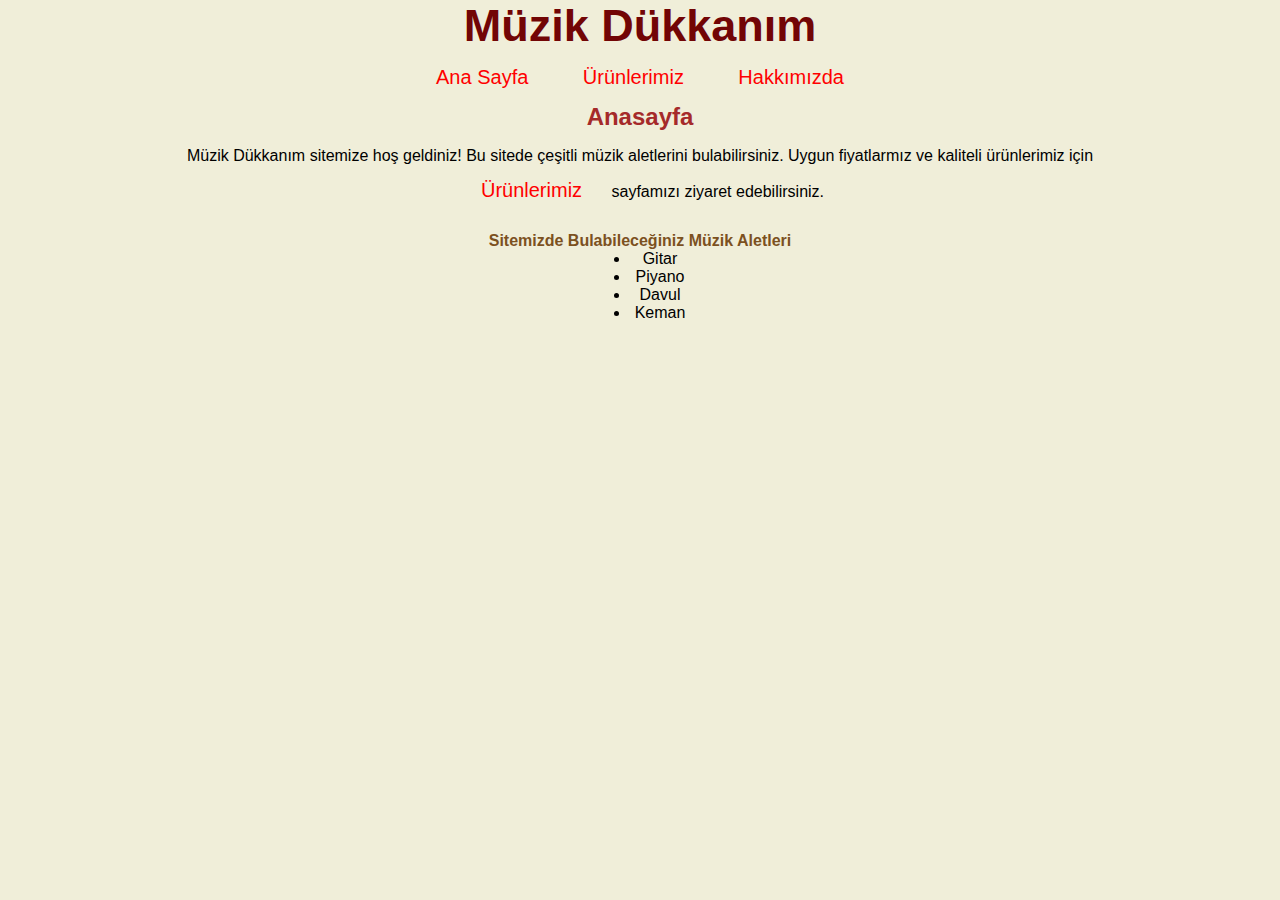
<file: index.html>
<!DOCTYPE html>
<html lang="en">

<head>
    <meta charset="UTF-8">
    <meta http-equiv="X-UA-Compatible" content="IE=edge">
    <meta name="viewport" content="width=device-width, initial-scale=1.0">
    <title>Müzik Dükkanı</title>
    <link rel="stylesheet" href="css/main.css">

</head>

<body>
    <header>
        <div>
            <nav class="center">
                <h1>Müzik Dükkanım</h1>
                <a href="index.html">Ana Sayfa</a>
                <a href="product.html">Ürünlerimiz</a>
                <a href="about.html">Hakkımızda</a>
            </nav>
        </div>
    </header>

    <section>
        <div>
        <h2 class="center">Anasayfa</h2>
        <p class="center">Müzik Dükkanım sitemize hoş geldiniz! Bu sitede çeşitli müzik aletlerini bulabilirsiniz. Uygun fiyatlarmız ve
            kaliteli ürünlerimiz için <br><a href="product.html">Ürünlerimiz</a> sayfamızı ziyaret edebilirsiniz.</p>
        <h4 class="center" style="color:rgb(124, 81, 31)">Sitemizde Bulabileceğiniz Müzik Aletleri</h4>
        <ul class="product-list">
            <li>Gitar</li>
            <li>Piyano</li>
            <li>Davul</li>
            <li>Keman</li>
        </ul>
    </div>
    </section>

</body>
</html>
</file>
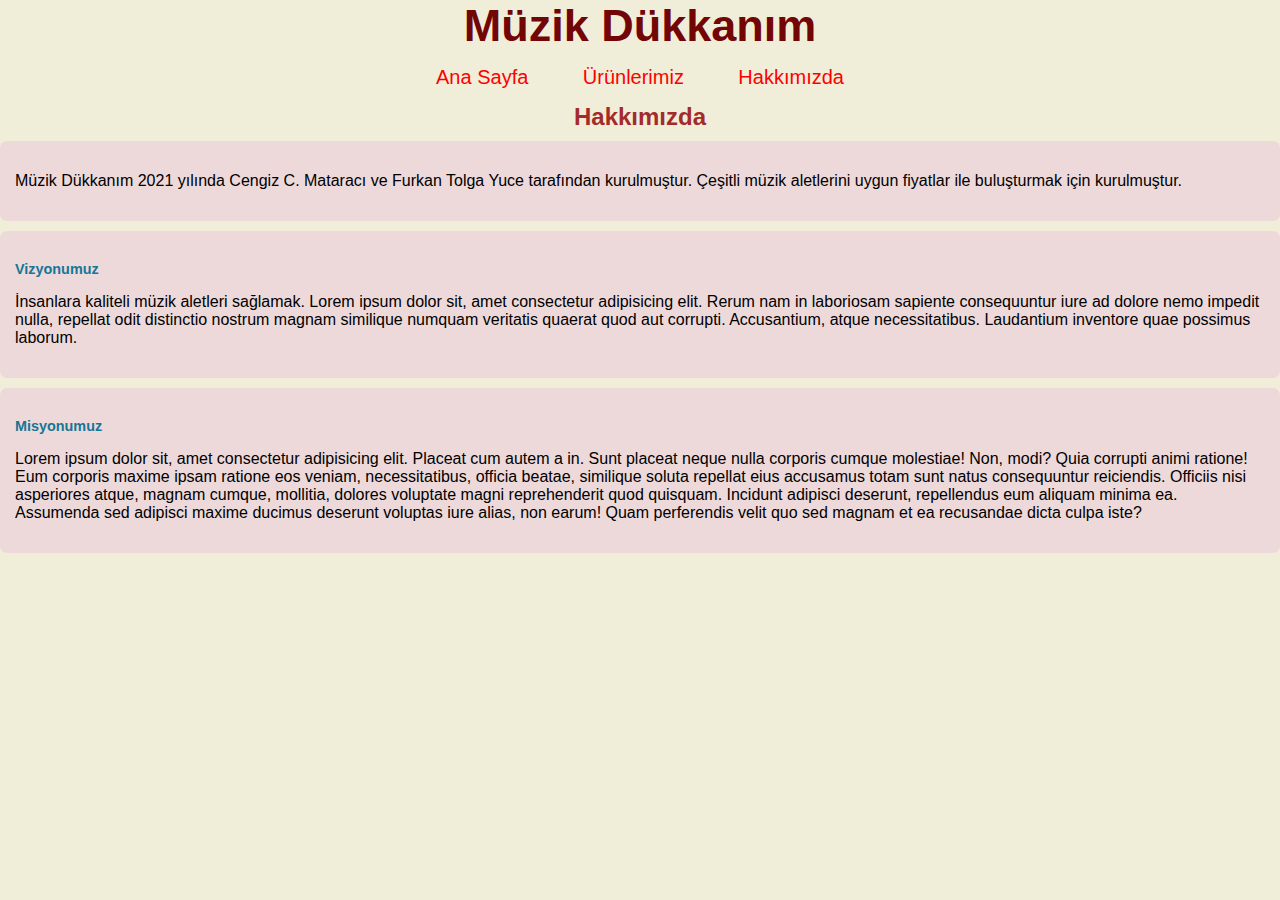
<file: about.html>
<!DOCTYPE html>
<html lang="en">

<head>
    <meta charset="UTF-8">
    <meta http-equiv="X-UA-Compatible" content="IE=edge">
    <meta name="viewport" content="width=device-width, initial-scale=1.0">
    <title>Hakkımızda</title>
    <link rel="stylesheet" href="css/main.css">

</head>
<body>
    <header>
        <div>
            <nav class="center">
                <h1>Müzik Dükkanım</h1>
                <a href="index.html">Ana Sayfa</a>
                <a href="product.html">Ürünlerimiz</a>
                <a href="about.html">Hakkımızda</a>
            </nav>
        </div>

        <main>
        <h2 class="center">Hakkımızda</h2>
        <article>
            <p>

                Müzik Dükkanım 2021 yılında Cengiz C. Mataracı ve Furkan Tolga Yuce tarafından kurulmuştur. Çeşitli
                müzik aletlerini uygun fiyatlar ile
                buluşturmak için kurulmuştur.
            </p>
        </article>

        <article>
            <h3 class="txt-title">Vizyonumuz</h3>

            <p>
                İnsanlara kaliteli müzik aletleri sağlamak. Lorem ipsum dolor sit, amet consectetur adipisicing elit.
                Rerum nam in laboriosam sapiente consequuntur iure ad dolore nemo impedit nulla, repellat odit
                distinctio nostrum magnam similique numquam veritatis quaerat quod aut corrupti. Accusantium, atque
                necessitatibus. Laudantium inventore quae possimus laborum.
            </p>
        </article>

        <article>
            <h3 class="txt-title">Misyonumuz</h3>

            <p>
                Lorem ipsum dolor sit, amet consectetur adipisicing elit. Placeat cum autem a in. Sunt placeat neque nulla corporis cumque molestiae! Non, modi? Quia corrupti animi ratione! Eum corporis maxime ipsam ratione eos veniam, necessitatibus, officia beatae, similique soluta repellat eius accusamus totam sunt natus consequuntur reiciendis. Officiis nisi asperiores atque, magnam cumque, mollitia, dolores voluptate magni reprehenderit quod quisquam. Incidunt adipisci deserunt, repellendus eum aliquam minima ea. Assumenda sed adipisci maxime ducimus deserunt voluptas iure alias, non earum! Quam perferendis velit quo sed magnam et ea recusandae dicta culpa iste?
            </p>
        </article>
        </main>
        
</body>
</html>
</file>
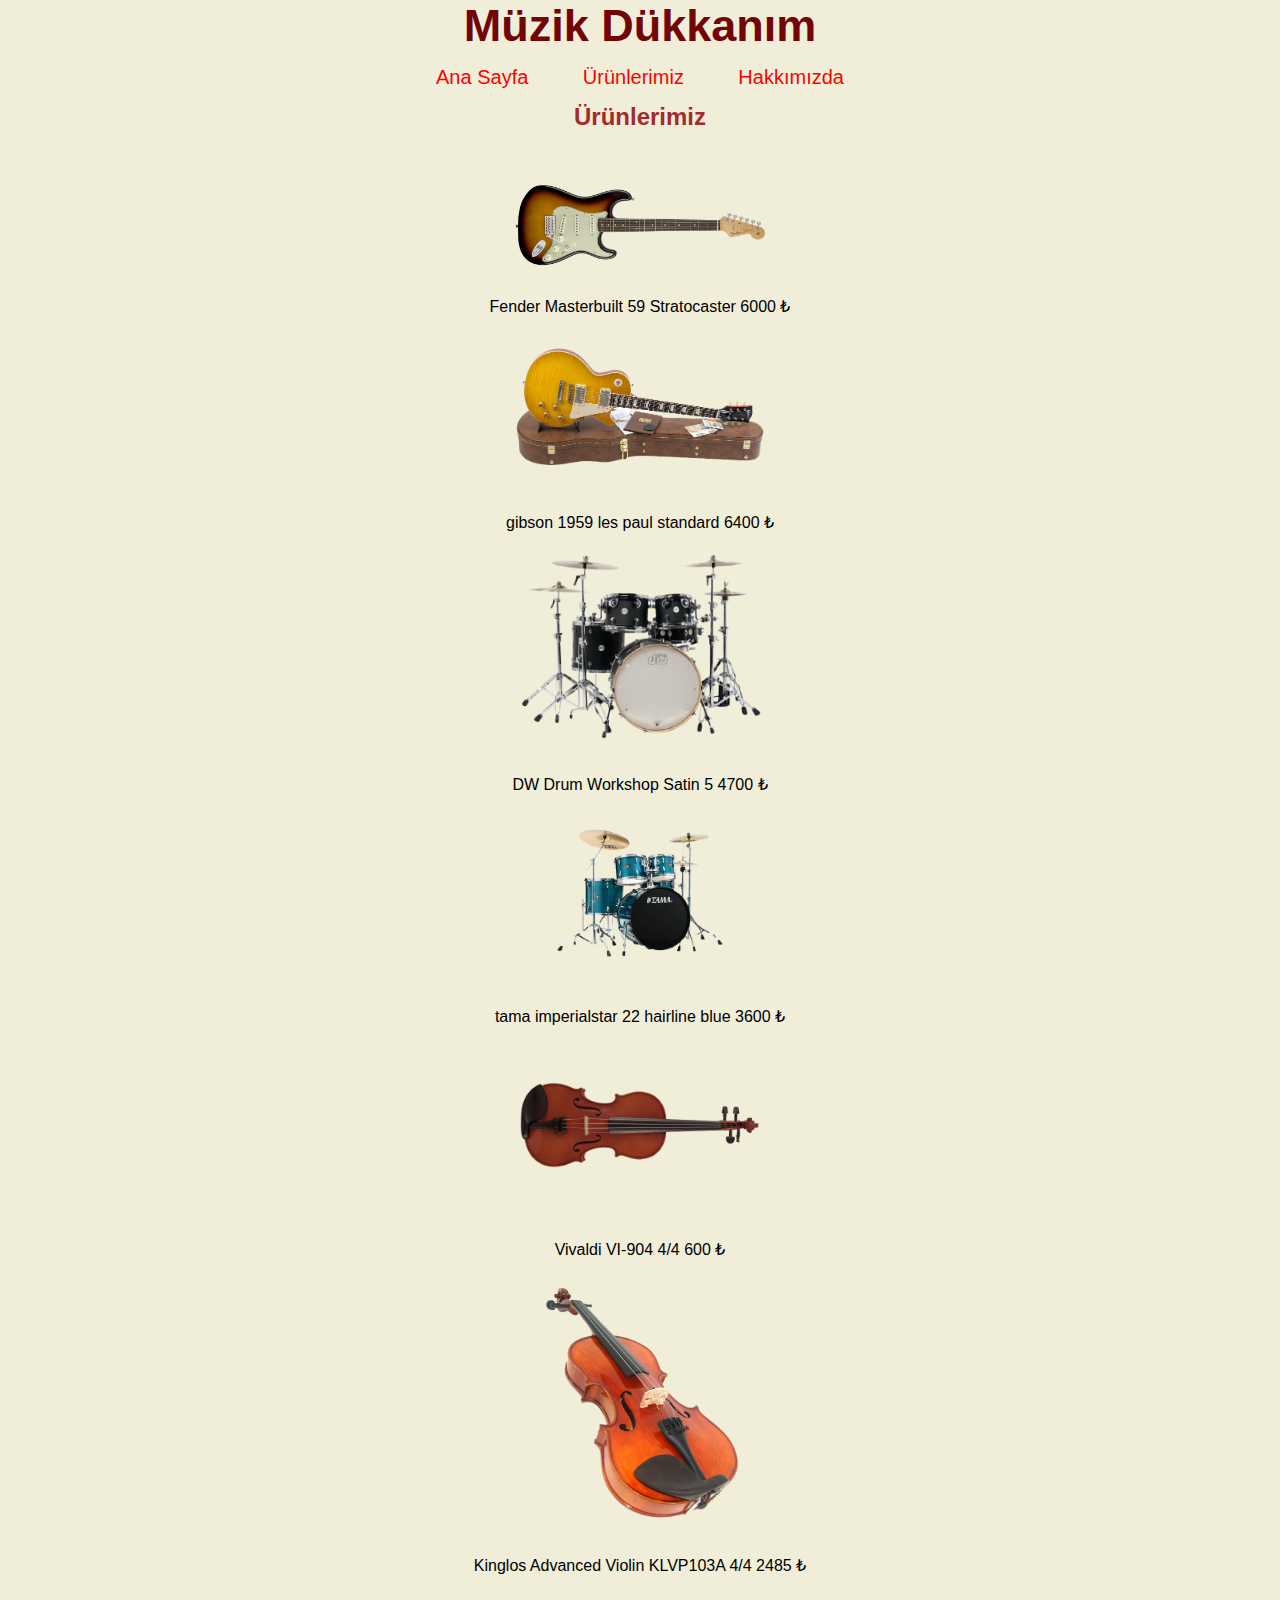
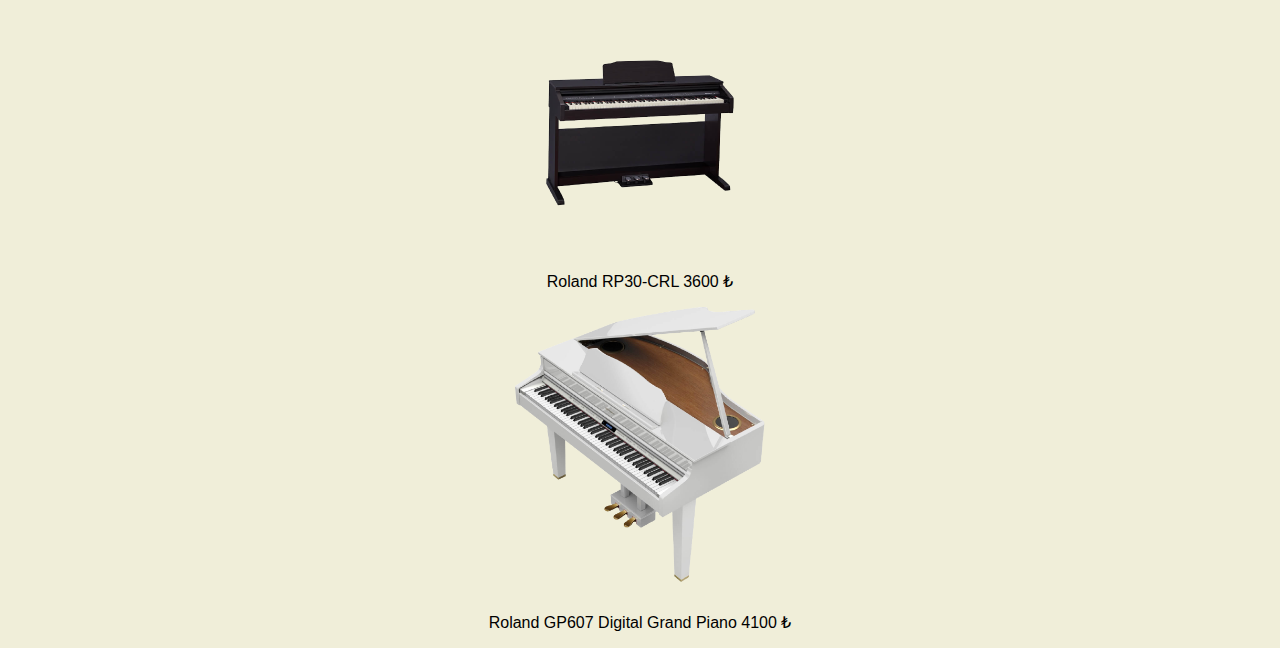
<file: product.html>
<!DOCTYPE html>
<html lang="en">

<head>
    <meta charset="UTF-8">
    <meta http-equiv="X-UA-Compatible" content="IE=edge">
    <meta name="viewport" content="width=device-width, initial-scale=1.0">
    <title>Ürünlerimiz</title>
    <link rel="stylesheet" href="css/main.css">

</head>
<body>
    <header>
        <div>
            <nav class="center">
                <h1>Müzik Dükkanım</h1> 
                <a href="index.html">Ana Sayfa</a>
                <a href="product.html">Ürünlerimiz</a>
                <a href="about.html">Hakkımızda</a>
                
            </nav>
        </div>
        <main>
        <h2 class="center">Ürünlerimiz</h2>
        <br> <br> <br>
        <ol class="center">
            <li>
                <img width="250px" height="80.76px" src="1.jpg" alt="fender master">
             </li>
             <p class="product">
                Fender Masterbuilt 59 Stratocaster
                <span class="price">6000 ₺</span></p>
             <li><img width="250px" height="150px" src="2.jpg" alt="fender master">
             </li>
             <p class="product">
                gibson 1959 les paul standard
                <span class="price">6400 ₺</span>
            </p>
             <li><img width="250px" height="196px" src="3.jpg" alt="fender master">
             </li>
             <p class="product">
                DW Drum Workshop Satin 5
                <span class="price">4700 ₺</span>
            </p>
             <li><img width="250px" height="166px" src="4.jpg" alt="fender master">
             </li>
             <p class="product">
                tama imperialstar 22 hairline blue
                <span class="price">3600 ₺</span>
            </p>
             <li><img width="250px" height="167px" src="5.jpg" alt="fender master">
             </li>
             <p class="product">
                Vivaldi VI-904 4/4
                <span class="price">600 ₺</span>
            </p>
             <li><img width="250px" height="250px" src="6.jpg" alt="fender master">
             </li>
             <p class="product">
                Kinglos Advanced Violin KLVP103A 4/4
                <span class="price">2485 ₺</span>
            </p>
             <li><img width="250px" height="250px" src="7.jpg" alt="fender master">
             </li>
             <p class="product">
                Roland RP30-CRL
                <span class="price">3600 ₺</span>
            </p>
             <li><img width="250px" height="275px" src="8.jpg" alt="fender master">
             </li>
             <p class="product">
                Roland GP607 Digital Grand Piano
                <span class="price">4100 ₺</span>
            </p>
        </ol>

        </main>
            
            
</body>
</html>
</file>
<file: css/main.css>
h1{
    font-size: 45px;
    color: rgb(114, 5, 5);
}
.center{
    text-align: center;
}

body{
    background-color: rgb(240, 238, 217);
    font-family: 'Gill Sans', 'Gill Sans MT', Calibri, 'Trebuchet MS', sans-serif;
}
h2{
    color: brown;
}
.licenter{
    list-style-position: inside;
    display: table; 
    text-align: left;
    margin: 0 auto;
}

a{

    padding: 14px 25px;
    text-align: center;
    display: inline-block;
    font-size: 20px;
    text-decoration: none;
}

a:link {
    color: red;
    text-decoration: none;
  }

a:visited {
    color: green;
    text-decoration: none;
  }

a:hover {
    color: hotpink;
    text-decoration: underline;
  }

a:active {
    color: blue;
    text-decoration: underline;
  }
.product-list {
    width: 60px;
    margin: 0 auto;
}
ul {
    display: block;
    list-style-type: disc;
    margin-block-start: 1em;
    margin-block-end: 1em;
    margin-inline-start: 0px;
    margin-inline-end: 0px;
    padding-inline-start: 40px;
}

::marker {
    unicode-bidi: isolate;
    font-variant-numeric: tabular-nums;
    text-transform: none;
    text-indent: 0px !important;
    text-align: start !important;
    text-align-last: start !important;
}


.product {
    padding-top: 11px;
}


* {
    margin: 0;
    padding: 0;
}

main {
    display: block;
}
.tac {
    text-align: center;
}


p {
    display: block;
    margin-block-start: 1em;
    margin-block-end: 1em;
    margin-inline-start: 0px;
    margin-inline-end: 0px;
}

.products li {
    text-align: center;
    margin: 75px auto;
}

li {
    text-align:center;
}

ol {
    list-style-type: decimal;
}

article {
    background: rgba(231, 99, 227, 0.15);
    border-radius: 7px;
    padding: 15px;
    margin: 10px auto;
}

article {
    display: block;
}

.txt-title {
    margin: 15px auto;
    color: rgb(21, 118, 151);
    text-transform: capitalize;
    font-weight: 600;
    font-size: 0.9em;
}

h3 {
    display: block;
    font-size: 1.17em;
    margin-block-start: 1em;
    margin-block-end: 1em;
    margin-inline-start: 0px;
    margin-inline-end: 0px;
    font-weight: bold;
}
</file>
